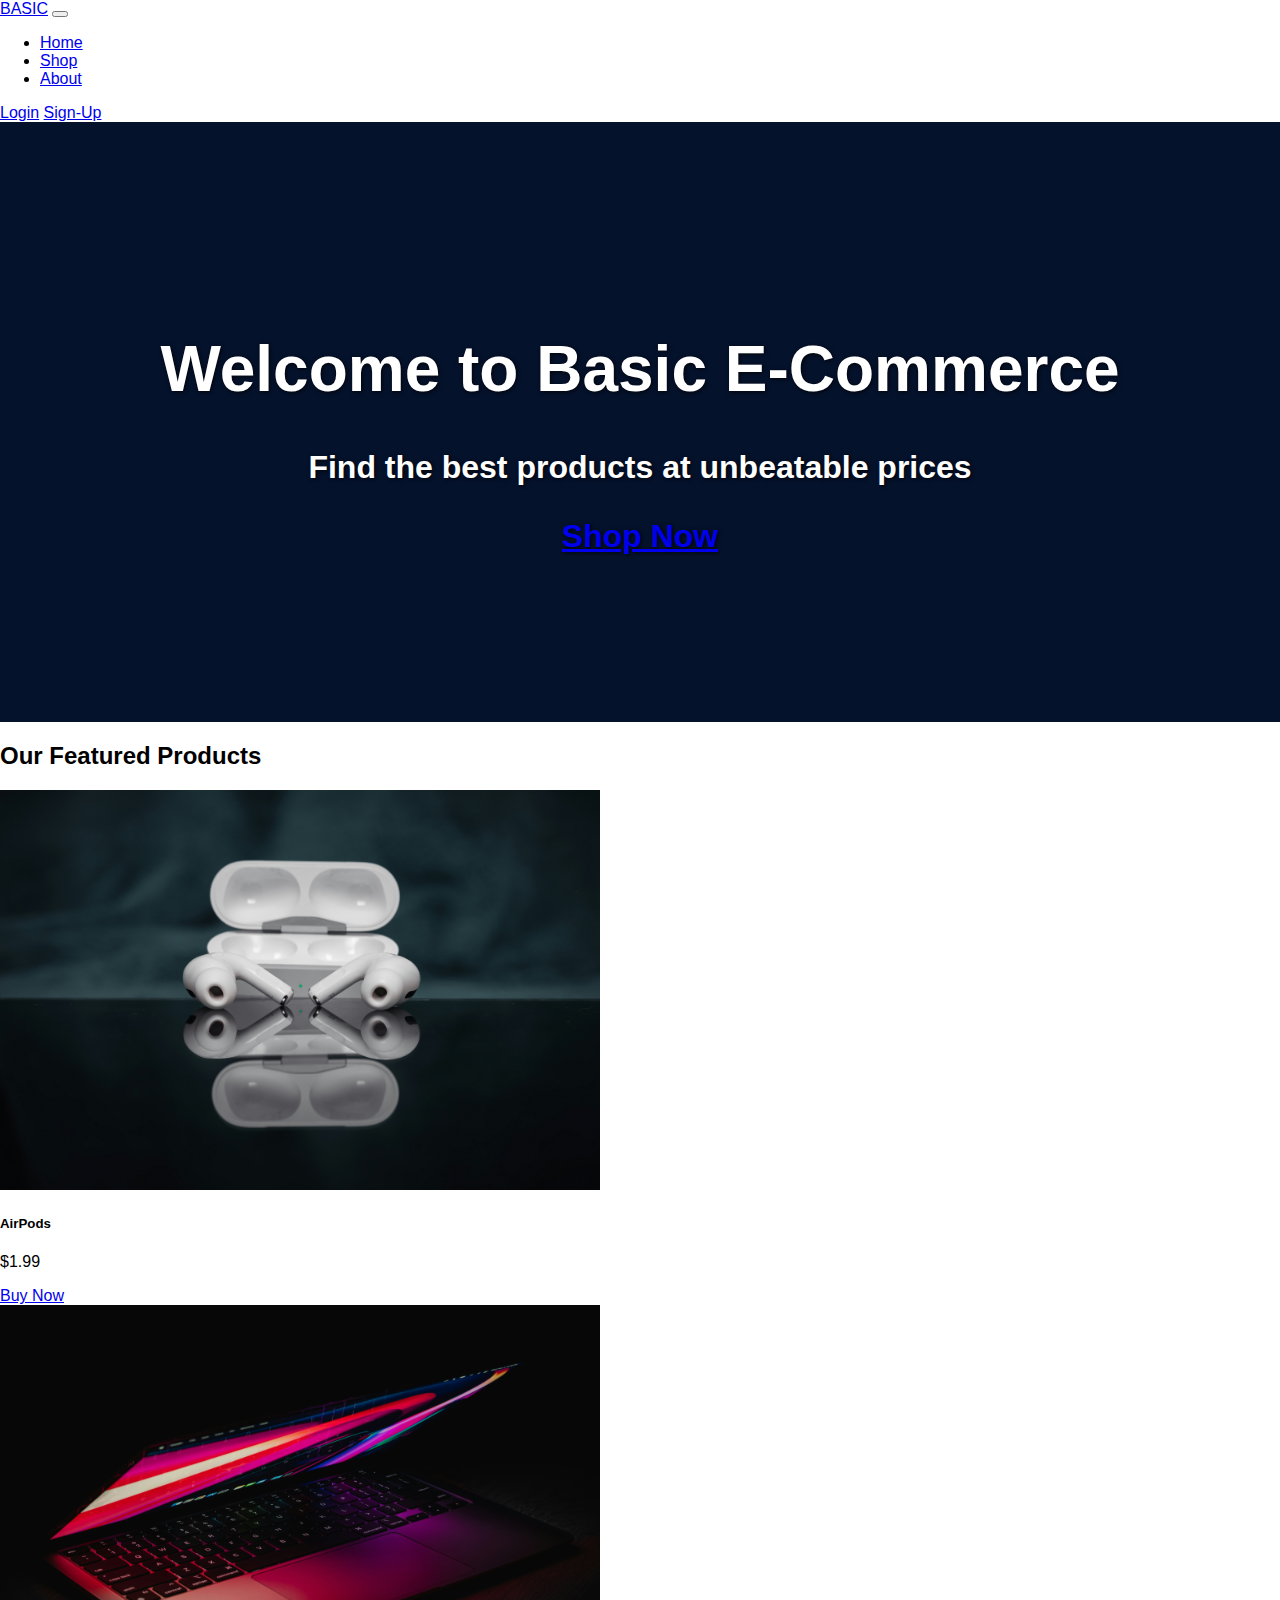
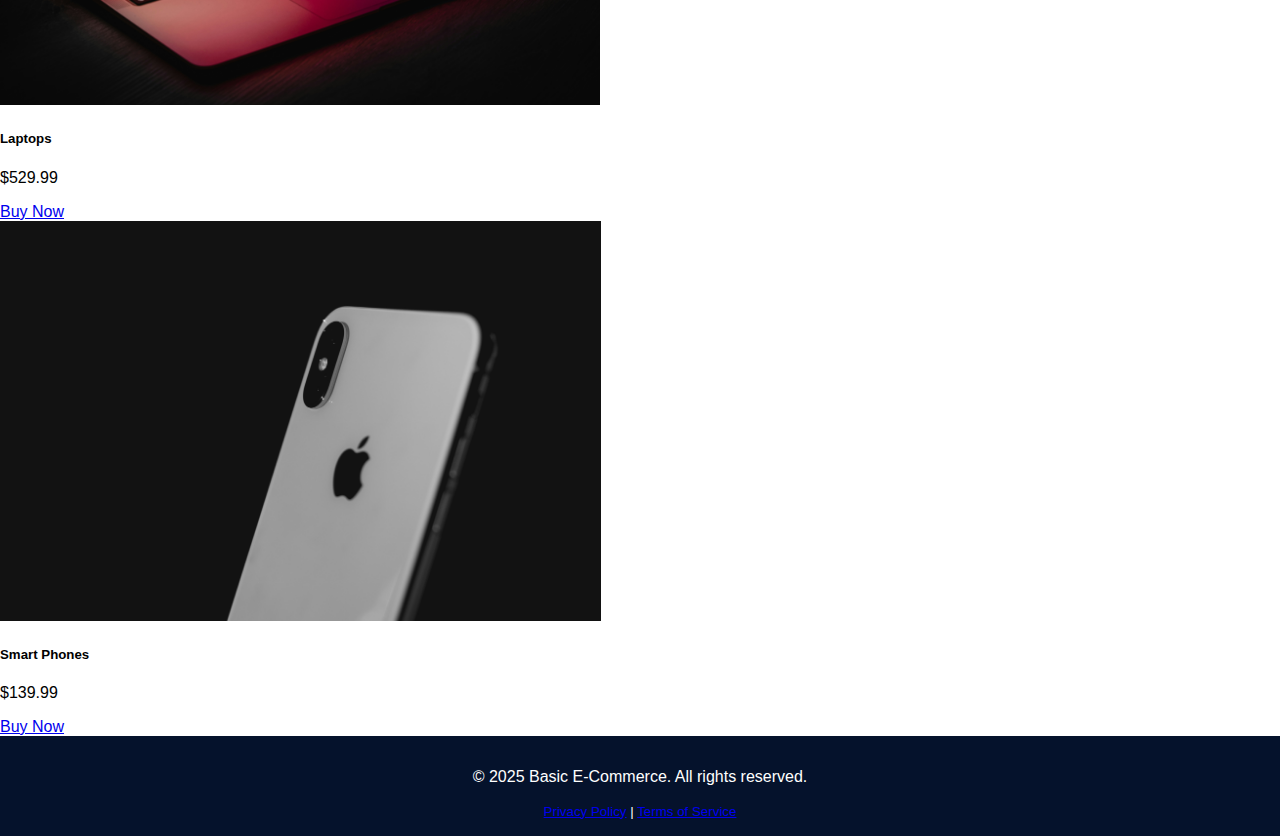
<file: index.html>
<!DOCTYPE html>
<html lang="en">
<head>
    <meta charset="UTF-8">
    <meta name="viewport" content="width=device-width, initial-scale=1.0">
    <title>BASIC E-COMMERCE</title>
    <link href="https://cdn.jsdelivr.net/npm/bootstrap@5.0.2/dist/css/bootstrap.min.css" rel="stylesheet" integrity="sha384-EVSTQN3/azprG1Anm3QDgpJLIm9Nao0Yz1ztcQTwFspd3yD65VohhpuuCOmLASjC" crossorigin="anonymous">
    <link rel="stylesheet" href="assets/style.css">
</head>
<body>
<!-- Navigation Bar -->
    <nav class="navbar navbar-expand-lg navbar-dark bg-dark fixed-top">
        <div class="container-fluid">
            <a class="navbar-brand" href="#">BASIC</a>
            <button class="navbar-toggler" type="button" data-bs-toggle="collapse" 
            data-bs-target="#navbarSupportedContent" aria-controls="navbarSupportedContent" 
            aria-expanded="false" aria-label="Toggle navigation">
            <span class="navbar-toggler-icon"></span>
            </button>
            <div class="collapse navbar-collapse w-100" id="navbarSupportedContent">
                <div class="mx-auto d-flex justify-content-center">
                    <ul class="navbar-nav mb-2 mb-lg-0 nav-links">
                        <li class="nav-item"><a class="nav-link active" href="#">Home</a></li>
                        <li class="nav-item"><a class="nav-link" href="#">Shop</a></li>
                        <li class="nav-item"><a class="nav-link" href="#">About</a></li>
                    </ul>
                </div>
                <!-- Search
                <form class="d-flex me-3">
                    <input class="form-control me-2" type="search" placeholder="Search" aria-label="Search">
                    <button class="btn btn-outline-success search" type="submit">Search</button>
                </form>
                -->
                <div class="d-flex align-items-center gap-2">
                    <a href="#" class="btn btn-outline-primary login">Login</a>
                    <a href="#" class="btn btn-primary signup">Sign-Up</a>
                </div>
            </div>
        </div>
    </nav>

<!-- Hero Section -->
    <div class="welcome text-center">
        <div>
            <h1>Welcome to Basic E-Commerce</h1>
            <p>Find the best products at unbeatable prices</p>
            <a href="#" class="btn btn-lg btn-primary mt-3">Shop Now</a>
        </div>
    </div>

<!-- Featured Products -->
    <section class="container my-5">
        <h2 class="text-center mb-4">Our Featured Products</h2>
        <div class="row g-4">
            <div class="col-md-4">
                <div class="card product">
                    <img src="images/airpod.jpg" class="card-img-top" alt="Product 1">
                    <div class="card-body">
                        <h5 class="card-title">AirPods</h5>
                        <p class="card-text">$1.99</p>
                        <a href="#" class="btn btn-outline-primary">Buy Now</a>
                    </div>
                </div>
            </div>
            <div class="col-md-4">
                <div class="card product">
                    <img src="images/pc.jpg" class="card-img-top" alt="Product 2">
                    <div class="card-body">
                        <h5 class="card-title">Laptops</h5>
                        <p class="card-text">$529.99</p>
                        <a href="#" class="btn btn-outline-primary">Buy Now</a>
                    </div>
                </div>
            </div>
            <div class="col-md-4">
                <div class="card product">
                    <img src="images/phone.jpg" class="card-img-top" alt="Product 3">
                    <div class="card-body">
                        <h5 class="card-title">Smart Phones</h5>
                        <p class="card-text">$139.99</p>
                        <a href="#" class="btn btn-outline-primary">Buy Now</a>
                    </div>
                </div>
            </div>
        </div>
    </section>

<!-- Footer -->
    <footer class="text-center">
        <div class="container">
            <p class="mb-1">© 2025 Basic E-Commerce. All rights reserved.</p>
            <small><a href="#">Privacy Policy</a> | <a href="#">Terms of Service</a></small>
        </div>
    </footer>


    <script src="https://cdn.jsdelivr.net/npm/bootstrap@5.0.2/dist/js/bootstrap.bundle.min.js" integrity="sha384-MrcW6ZMFYlzcLA8Nl+NtUVF0sA7MsXsP1UyJoMp4YLEuNSfAP+JcXn/tWtIaxVXM" crossorigin="anonymous"></script>
</body>
</html>
</file>
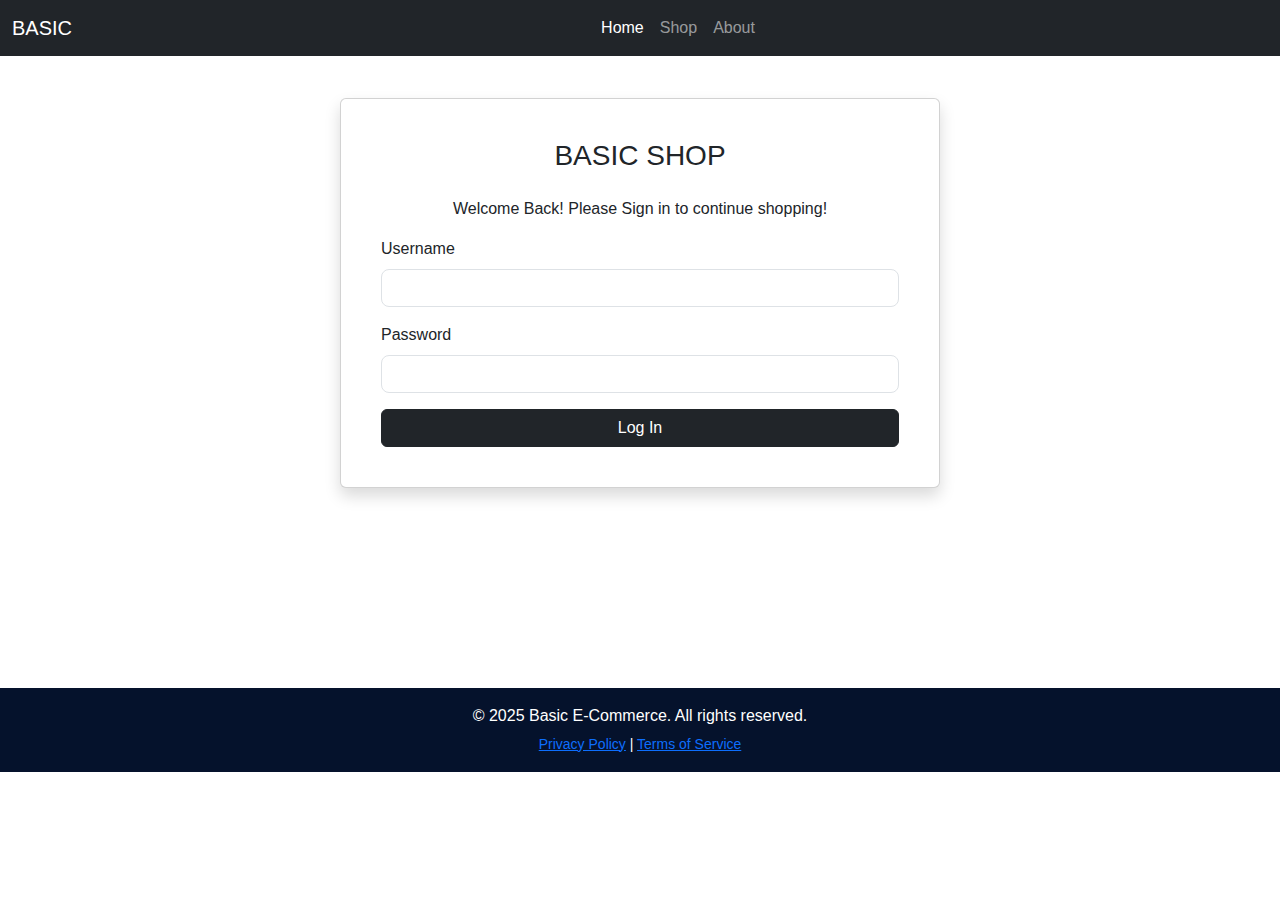
<file: login.html>
<!DOCTYPE html>
<html lang="en">
<head>
    <meta charset="UTF-8">
    <meta name="viewport" content="width=device-width, initial-scale=1.0">
    <title>Sign-Up</title>
    <link href="https://cdn.jsdelivr.net/npm/bootstrap@5.3.0/dist/css/bootstrap.min.css" rel="stylesheet">
    <link rel="stylesheet" href="assets/style.css">
    <style>
        body {
            padding-top: 50px;
        }
        footer {
            margin-top: 200px;
        }
        form input.form-control {
            border-radius: 0.5rem;
        }
        button[type="submit"]:hover {
            background-color: #1b1c1f;
        }
    </style>
</head>
<body>
<!-- Navigation Bar -->
    <nav class="navbar navbar-expand-lg navbar-dark bg-dark fixed-top">
        <div class="container-fluid">
            <a class="navbar-brand" href="#">BASIC</a>
            <button class="navbar-toggler" type="button" data-bs-toggle="collapse" 
            data-bs-target="#navbarSupportedContent" aria-controls="navbarSupportedContent" 
            aria-expanded="false" aria-label="Toggle navigation">
            <span class="navbar-toggler-icon"></span>
            </button>
            <div class="collapse navbar-collapse w-100" id="navbarSupportedContent">
                <div class="mx-auto d-flex justify-content-center">
                    <ul class="navbar-nav mb-2 mb-lg-0 nav-links">
                        <li class="nav-item"><a class="nav-link active" href="index.html">Home</a></li>
                        <li class="nav-item"><a class="nav-link" href="shop.html">Shop</a></li>
                        <li class="nav-item"><a class="nav-link" href="about.html">About</a></li>
                    </ul>
                </div>
            </div>
        </div>
    </nav>

<!-- Sign Up form -->
    <div class="container mt-5 d-flex justify-content-center align-items-center">
        <div class="card shadow p-4" style="max-width: 600px; width: 100%;">
            <div class="card-body">
                <h3 class="text-center card-title mb-4">BASIC SHOP</h3>
                <p class="text-center">Welcome Back! Please Sign in to continue shopping!</p>
                <form>
                    <div class="mb-3">
                        <label for="username" class="form-label">Username</label>
                        <input type="text" class="form-control" id="username">
                    </div>
                    <div class="mb-3">
                        <label for="password" class="form-label">Password</label>
                        <input type="password" class="form-control" id="password">
                    </div>
                    <button type="submit" class="btn btn-dark w-100">Log In</button>
                </form>
            </div>
        </div>
    </div>

<!-- Footer -->
    <footer class="text-center">
        <div class="container">
            <p class="mb-1">© 2025 Basic E-Commerce. All rights reserved.</p>
            <small><a href="#">Privacy Policy</a> | <a href="#">Terms of Service</a></small>
        </div>
    </footer>

    <script src="https://cdn.jsdelivr.net/npm/bootstrap@5.3.0/dist/js/bootstrap.bundle.min.js"></script>
</body>
</html>
</file>
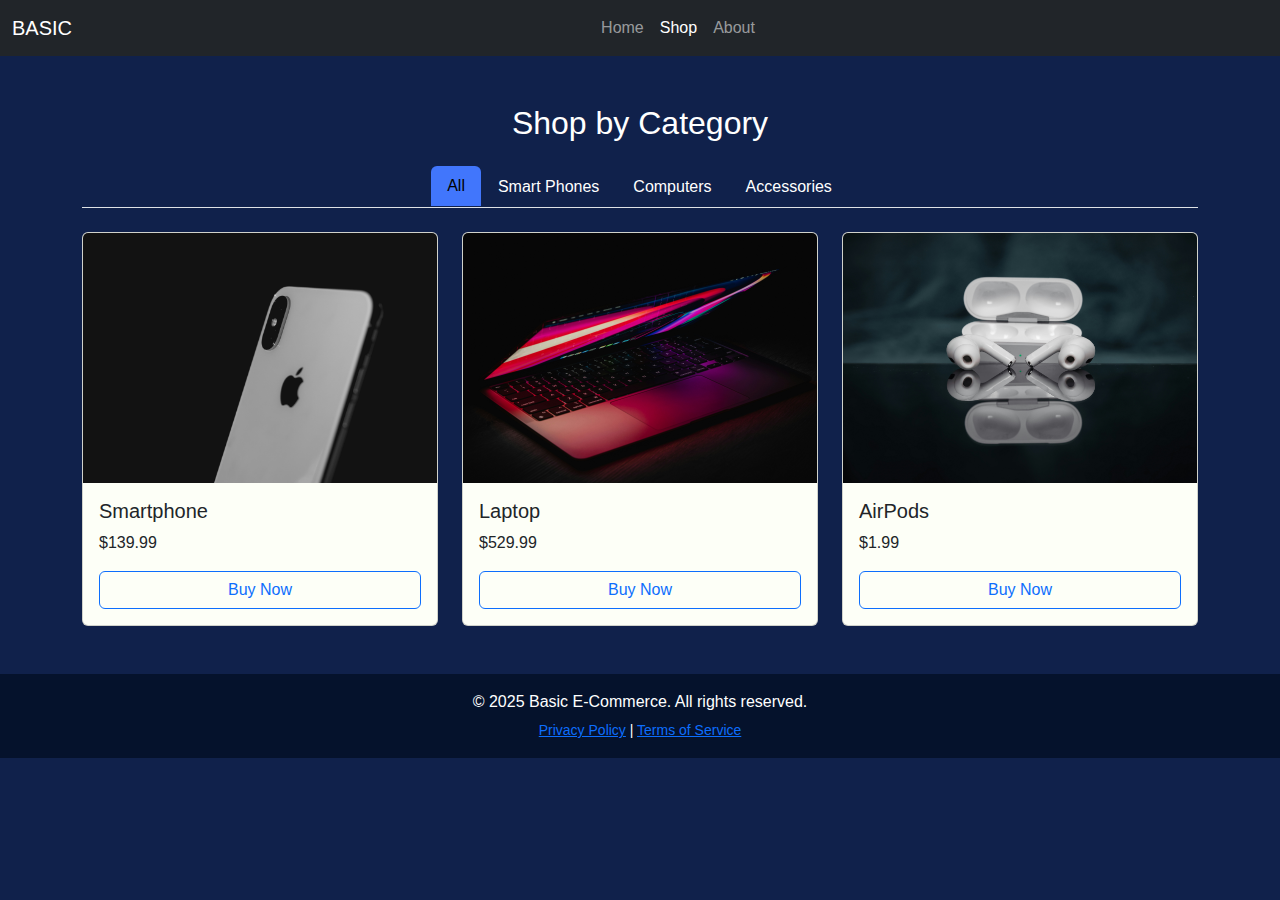
<file: shop.html>
<!DOCTYPE html>
<html lang="en">
<head>
    <meta charset="UTF-8" />
    <meta name="viewport" content="width=device-width, initial-scale=1.0" />
    <title>Shop - Basic E-Commerce</title>
    <link
    href="https://cdn.jsdelivr.net/npm/bootstrap@5.3.0/dist/css/bootstrap.min.css"
    rel="stylesheet"
    />
    <link rel="stylesheet" href="assets/style.css" />
    <style>
    body {
        background-color: #10214b;
        padding-top: 80px;
    }
    .product {
        background-color: #fdfff7;
    }
    .product img {
        height: 250px;
        object-fit: cover;
    }
    .nav-tabs .nav-link {
        color: #fff;
    }
    .nav-tabs .nav-link.active {
        background-color: #4176fc;
        border: none;
    }
    </style>
</head>
<body>
    <!-- Navbar -->
    <nav class="navbar navbar-expand-lg navbar-dark bg-dark fixed-top">
    <div class="container-fluid">
        <a class="navbar-brand" href="#">BASIC</a>
        <button
        class="navbar-toggler"
        type="button"
        data-bs-toggle="collapse"
        data-bs-target="#navbarSupportedContent"
        aria-controls="navbarSupportedContent"
        aria-expanded="false"
        aria-label="Toggle navigation"
        >
        <span class="navbar-toggler-icon"></span>
        </button>
        <div class="collapse navbar-collapse w-100" id="navbarSupportedContent">
        <div class="mx-auto d-flex justify-content-center">
            <ul class="navbar-nav mb-2 mb-lg-0 nav-links">
            <li class="nav-item">
                <a class="nav-link" href="index.html">Home</a>
            </li>
            <li class="nav-item">
                <a class="nav-link active" href="shop.html">Shop</a>
            </li>
            <li class="nav-item">
                <a class="nav-link" href="about.html">About</a>
            </li>
            </ul>
        </div>
        </div>
    </div>
    </nav>

    <!-- Shop Tabs -->
    <div class="container mt-4">
    <h2 class="text-white text-center mb-4">Shop by Category</h2>
    <ul class="nav nav-tabs justify-content-center mb-4" id="shopTabs" role="tablist">
        <li class="nav-item" role="presentation">
        <button class="nav-link active" id="all-tab" data-bs-toggle="tab" data-bs-target="#all" type="button" role="tab">All</button>
        </li>
        <li class="nav-item" role="presentation">
        <button class="nav-link" id="electronics-tab" data-bs-toggle="tab" data-bs-target="#phone" type="button" role="tab">Smart Phones</button>
        </li>
        <li class="nav-item" role="presentation">
        <button class="nav-link" id="clothing-tab" data-bs-toggle="tab" data-bs-target="#computer" type="button" role="tab">Computers</button>
        </li>
        <li class="nav-item" role="presentation">
        <button class="nav-link" id="accessories-tab" data-bs-toggle="tab" data-bs-target="#accessories" type="button" role="tab">Accessories</button>
        </li>
    </ul>

    <div class="tab-content" id="shopTabContent">
        <!-- All Products -->
        <div class="tab-pane fade show active" id="all" role="tabpanel">
        <div class="row g-4">
            <!-- Product 1 -->
        <div class="col-md-4">
        <div class="card product h-100">
            <img src="images/phone.jpg" class="card-img-top" alt="Smartphone">
            <div class="card-body">
            <h5 class="card-title">Smartphone</h5>
            <p class="card-text">$139.99</p>
            <a href="#" class="btn btn-outline-primary w-100"
                data-bs-toggle="modal"
                data-bs-target="#productModal"
                data-title="Smartphone"
                data-price="$139.99"
                data-image="images/phone.jpg"
                data-description="High-quality smartphone with modern features"
                data-stock="In Stock"
                data-sale="20% OFF">
                Buy Now
            </a>
            </div>
        </div>
        </div>

        <!-- Product 2 -->
        <div class="col-md-4">
        <div class="card product h-100">
            <img src="images/pc.jpg" class="card-img-top" alt="Laptop">
            <div class="card-body">
            <h5 class="card-title">Laptop</h5>
            <p class="card-text">$529.99</p>
            <a href="#" class="btn btn-outline-primary w-100"
                data-bs-toggle="modal"
                data-bs-target="#productModal"
                data-title="Laptop"
                data-price="$529.99"
                data-image="images/pc.jpg"
                data-description="Powerful laptop suitable for work and play"
                data-stock="Sold Out"
                data-sale="">
                Buy Now
            </a>
            </div>
        </div>
        </div>

        <!-- Product 3 -->
        <div class="col-md-4">
        <div class="card product h-100">
            <img src="images/airpod.jpg" class="card-img-top" alt="AirPods">
            <div class="card-body">
            <h5 class="card-title">AirPods</h5>
            <p class="card-text">$1.99</p>
            <a href="#" class="btn btn-outline-primary w-100"
                data-bs-toggle="modal"
                data-bs-target="#productModal"
                data-title="AirPods"
                data-price="$1.99"
                data-image="images/airpod.jpg"
                data-description="Compact and stylish wireless earbuds"
                data-stock="In Stock"
                data-sale="Clearance Sale!">
                Buy Now
            </a>
            </div>
        </div>
        </div>
        </div>
        </div>

        <!-- Smart Phones -->
        <div class="tab-pane fade" id="phone" role="tabpanel">
        <div class="row g-4">
            <div class="col-md-6">
            <div class="card product h-100">
                <img src="images/phone.jpg" class="card-img-top" alt="Phone" />
                <div class="card-body">
                <h5 class="card-title">iPhone</h5>
                <p class="card-text">$129.99</p>
                <button
                    class="btn btn-outline-primary w-100"
                    data-bs-toggle="modal"
                    data-bs-target="#productModal"
                    data-title="iPhone"
                    data-description="Powerful iPhone with A15 chip"
                    data-price="$129.99"
                    data-instock="true"
                    data-sale="false"
                >Buy Now</button>
                </div>
            </div>
            </div>
        </div>
        </div>

        <!-- Computers -->
        <div class="tab-pane fade" id="computer" role="tabpanel">
        <div class="row g-4">
            <div class="col-md-4">
            <div class="card product h-100">
                <img src="images/pc.jpg" class="card-img-top" alt="Laptop" />
                <div class="card-body">
                <h5 class="card-title">HP Laptop</h5>
                <p class="card-text">$529.99</p>
                <button
                    class="btn btn-outline-primary w-100"
                    data-bs-toggle="modal"
                    data-bs-target="#productModal"
                    data-title="HP Laptop"
                    data-description="Efficient and lightweight laptop for work."
                    data-price="$529.99"
                    data-instock="true"
                    data-sale="true"
                >Buy Now</button>
                </div>
            </div>
            </div>
        </div>
        </div>

        <!-- Accessories -->
        <div class="tab-pane fade" id="accessories" role="tabpanel">
        <div class="row g-4">
            <div class="col-md-4">
            <div class="card product h-100">
                <img src="images/airpod.jpg" class="card-img-top" alt="AirPods" />
                <div class="card-body">
                <h5 class="card-title">AirPods</h5>
                <p class="card-text">$1.99</p>
                <button
                    class="btn btn-outline-primary w-100"
                    data-bs-toggle="modal"
                    data-bs-target="#productModal"
                    data-title="AirPods"
                    data-description="Wireless Bluetooth earphones."
                    data-price="$1.99"
                    data-instock="false"
                    data-sale="false"
                >Buy Now</button>
                </div>
            </div>
            </div>
        </div>
        </div>
    </div>
    </div>

    <!-- Modal -->
    <div class="modal fade" id="productModal" tabindex="-1" aria-labelledby="productModalLabel" aria-hidden="true">
    <div class="modal-dialog">
        <div class="modal-content">
        <div class="modal-header">
            <h5 class="modal-title" id="productModalLabel">Product Details</h5>
            <button type="button" class="btn-close" data-bs-dismiss="modal" aria-label="Close"></button>
        </div>
        <div class="modal-body">
            <h4 id="modalTitle"></h4>
            <p id="modalDescription"></p>
            <p id="modalPrice"></p>
            <p id="modalStock"></p>
            <p id="modalSale"></p>
        </div>
        <div class="modal-footer">
            <button class="btn btn-primary">Add to Cart</button>
            <button type="button" class="btn btn-secondary" data-bs-dismiss="modal">Close</button>
        </div>
        </div>
    </div>
    </div>

    <footer class="text-center mt-5">
    <div class="container">
        <p class="mb-1 text-white">© 2025 Basic E-Commerce. All rights reserved.</p>
        <small><a href="#">Privacy Policy</a> | <a href="#">Terms of Service</a></small>
    </div>
    </footer>

    <script src="assets/script.js"></script>
    <script src="https://cdn.jsdelivr.net/npm/bootstrap@5.3.0/dist/js/bootstrap.bundle.min.js"></script>
</body>
</html>
</file>
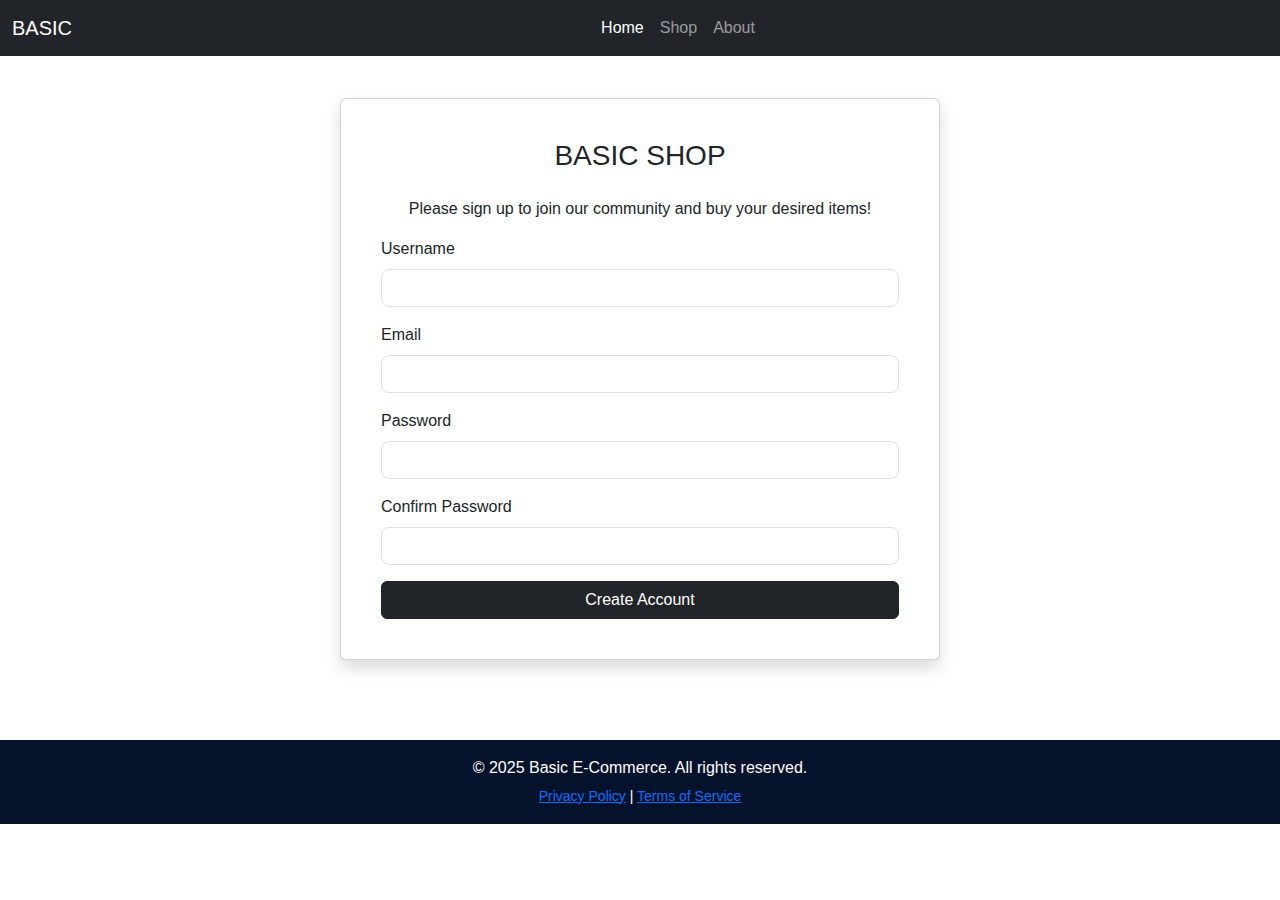
<file: signup.html>
<!DOCTYPE html>
<html lang="en">
<head>
    <meta charset="UTF-8">
    <meta name="viewport" content="width=device-width, initial-scale=1.0">
    <title>Sign-Up</title>
    <link href="https://cdn.jsdelivr.net/npm/bootstrap@5.3.0/dist/css/bootstrap.min.css" rel="stylesheet">
    <link rel="stylesheet" href="assets/style.css">
    <style>
        body {
            padding-top: 50px;
        }
        footer {
            margin-top: 80px;
        }
        form input.form-control {
            border-radius: 0.5rem;
        }
        button[type="submit"]:hover {
            background-color: #1b1c1f;
        }
    </style>
</head>
<body>
<!-- Navigation Bar -->
    <nav class="navbar navbar-expand-lg navbar-dark bg-dark fixed-top">
        <div class="container-fluid">
            <a class="navbar-brand" href="#">BASIC</a>
            <button class="navbar-toggler" type="button" data-bs-toggle="collapse" 
            data-bs-target="#navbarSupportedContent" aria-controls="navbarSupportedContent" 
            aria-expanded="false" aria-label="Toggle navigation">
            <span class="navbar-toggler-icon"></span>
            </button>
            <div class="collapse navbar-collapse w-100" id="navbarSupportedContent">
                <div class="mx-auto d-flex justify-content-center">
                    <ul class="navbar-nav mb-2 mb-lg-0 nav-links">
                        <li class="nav-item"><a class="nav-link active" href="index.html">Home</a></li>
                        <li class="nav-item"><a class="nav-link" href="shop.html">Shop</a></li>
                        <li class="nav-item"><a class="nav-link" href="about.html">About</a></li>
                    </ul>
                </div>
            </div>
        </div>
    </nav>

<!-- Sign Up form -->
    <div class="container mt-5 d-flex justify-content-center align-items-center">
        <div class="card shadow p-4" style="max-width: 600px; width: 100%;">
            <div class="card-body">
                <h3 class="text-center card-title mb-4">BASIC SHOP</h3>
                <p class="text-center">Please sign up to join our community and buy your desired items!</p>
                <form>
                    <div class="mb-3">
                        <label for="username" class="form-label">Username</label>
                        <input type="text" class="form-control" id="username">
                    </div>
                    <div class="mb-3">
                        <label for="email" class="form-label">Email</label>
                        <input type="email" class="form-control" id="email">
                    </div>
                    <div class="mb-3">
                        <label for="password" class="form-label">Password</label>
                        <input type="password" class="form-control" id="password">
                    </div>
                    <div class="mb-3">
                        <label for="passwordconfirm" class="form-label">Confirm Password</label>
                        <input type="password" class="form-control" id="passwordconfirm">
                    </div>
                    <button type="submit" class="btn btn-dark w-100">Create Account</button>
                </form>
            </div>
        </div>
    </div>

<!-- Footer -->
    <footer class="text-center">
        <div class="container">
            <p class="mb-1">© 2025 Basic E-Commerce. All rights reserved.</p>
            <small><a href="#">Privacy Policy</a> | <a href="#">Terms of Service</a></small>
        </div>
    </footer>

    <script src="https://cdn.jsdelivr.net/npm/bootstrap@5.3.0/dist/js/bootstrap.bundle.min.js"></script>
</body>
</html>
</file>
<file: assets/style.css>
body {
    font-family: 'Helvetica', sans-serif;
    margin: 0;
    padding: 0;
}

.nav-links ul {
    display: flex;
    gap: 2rem;
}
@media (max-width: 768px) {
    .nav-links ul {
        flex-direction: column;
        gap: 1rem;
        margin-top: 1rem;
    }
}

.welcome {
    height: 600px;
    display: flex;
    align-items: center;
    justify-content: center;
    color: white;
    font-size: 2rem;
    text-align: center;
    font-weight: bold;
    text-shadow: 1px 1px 4px rgba(0, 0, 0, 0.8);
    background-color: #05122c;
}

.product img {
    height: 400px;
    object-fit: cover;
}

footer {
    background-color: #05122c;
    color: white;
    text-align: center;
    padding: 1rem 0;
}
</file>
